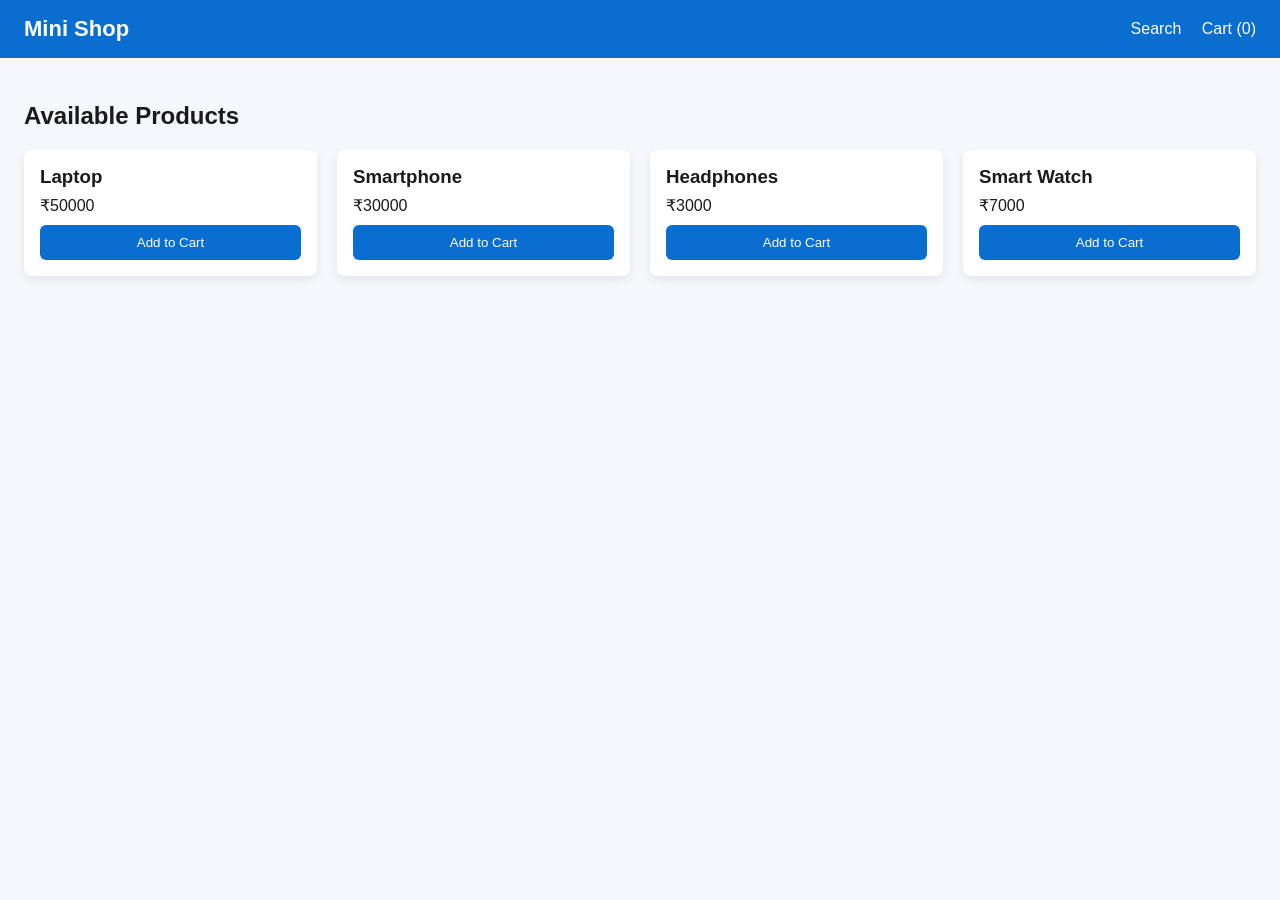
<file: index.html>
<!DOCTYPE html>
<html lang="en">
<head>
  <meta charset="UTF-8" />
  <title>Mini Shop</title>
  <link rel="stylesheet" href="style.css" />
</head>
<body>

<header>
  <h1>Mini Shop</h1>
  <nav>
    <a href="search.html">Search</a>
    <a href="cart.html">Cart (<span id="cart-count">0</span>)</a>
  </nav>
</header>


<div class="container">
  <h2>Available Products</h2>
  <div id="product-list" class="product-grid"></div>
</div>

<script type="module" src="js/app.js"></script>
</body>
</html>
</file>
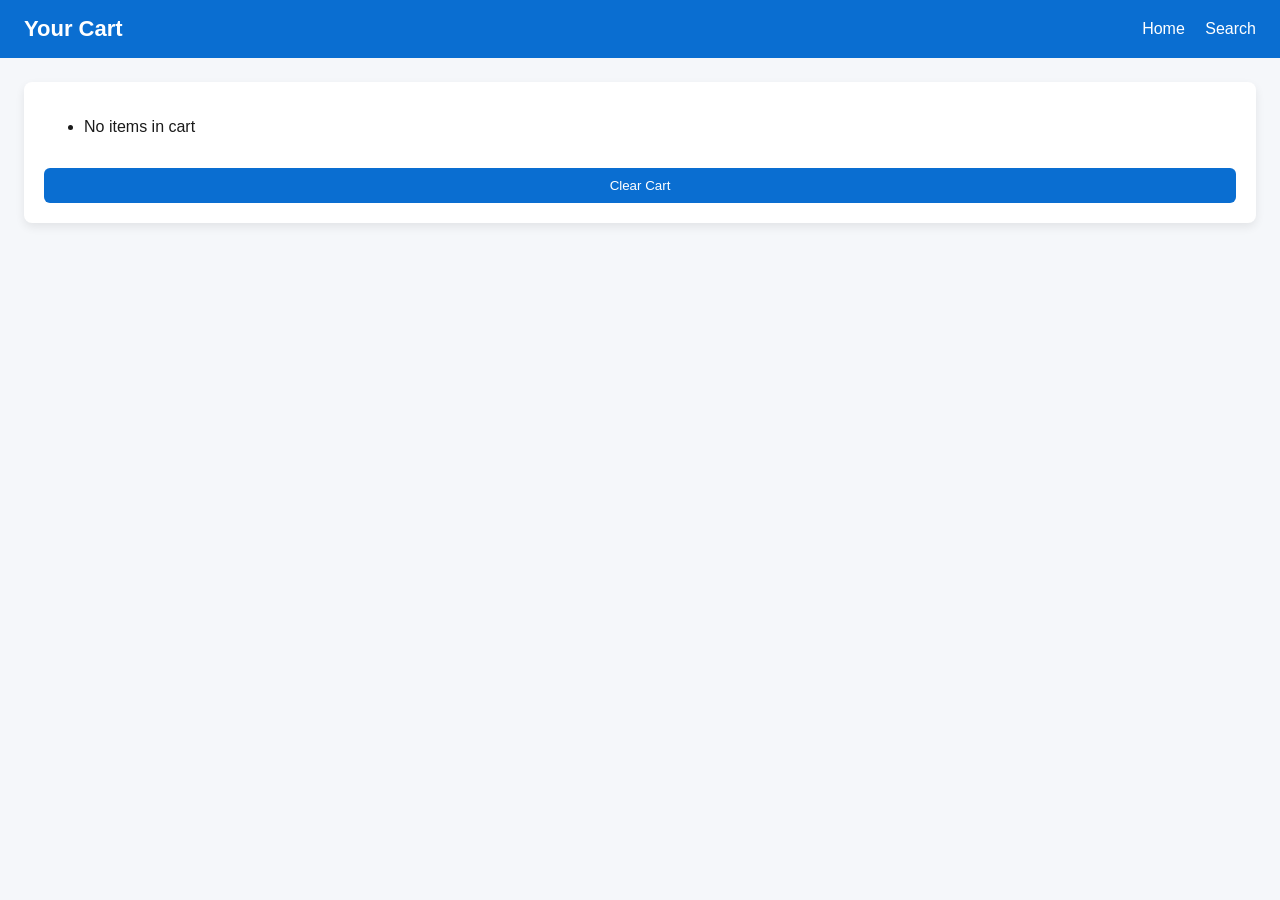
<file: cart.html>
<!DOCTYPE html>
<html lang="en">
<head>
  <meta charset="UTF-8" />
  <title>Your Cart</title>
  <link rel="stylesheet" href="style.css" />
</head>
<body>

<header>
  <h1>Your Cart</h1>
  <nav>
    <a href="index.html">Home</a>
    <a href="search.html">Search</a>
  </nav>
</header>

<div class="container">
  <div class="card">
    <ul id="cart-list"></ul>
    <button id="clear-cart" class="primary-btn">Clear Cart</button>
  </div>
</div>

<script type="module" src="js/app.js"></script>
</body>
</html>
</file>
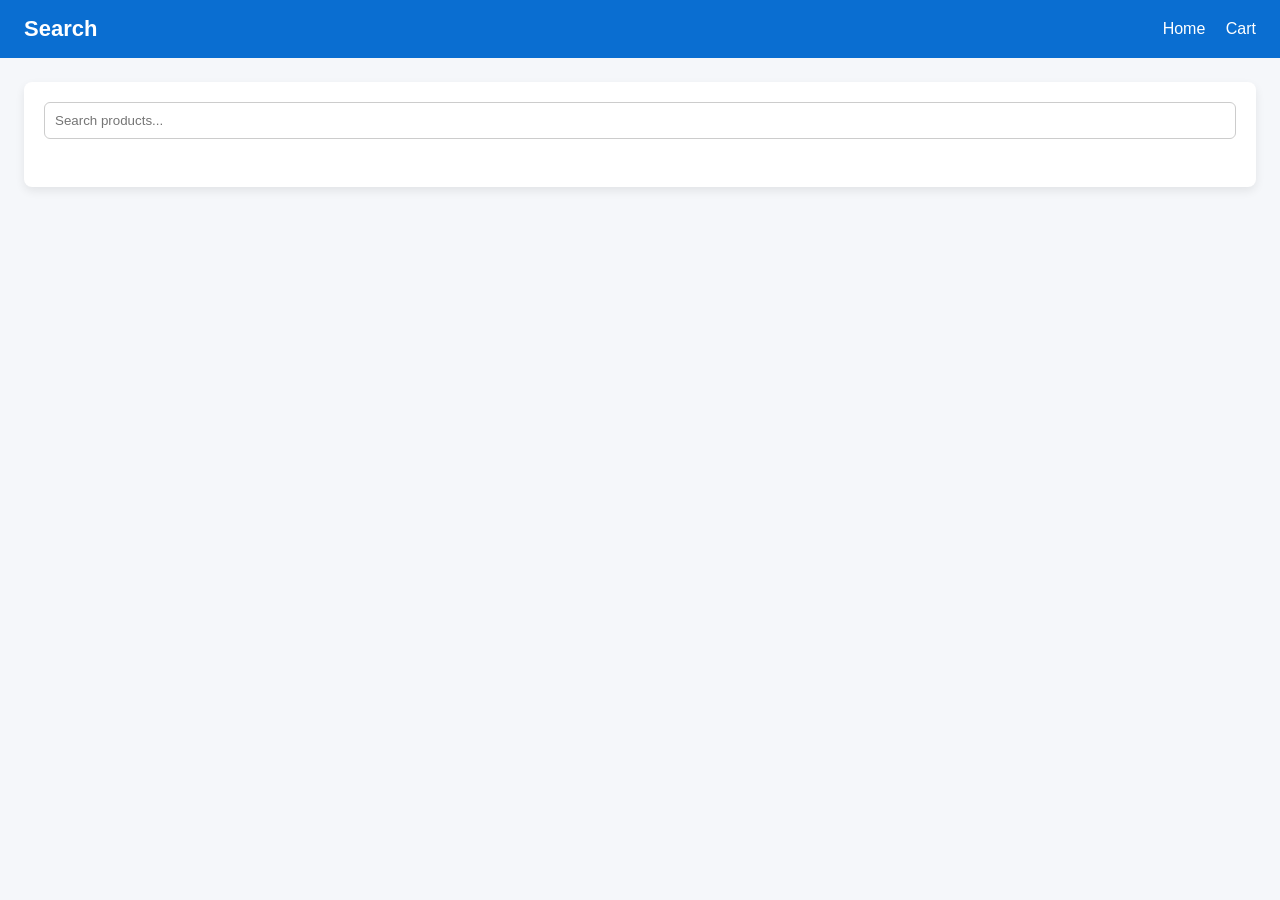
<file: search.html>
<!DOCTYPE html>
<html lang="en">
<head>
  <meta charset="UTF-8" />
  <title>Search Products</title>
  <link rel="stylesheet" href="style.css" />
</head>
<body>

<header>
  <h1>Search</h1>
  <nav>
    <a href="index.html">Home</a>
    <a href="cart.html">Cart</a>
  </nav>
</header>

<div class="container">
  <div class="card">
    <input
      id="searchInput"
      class="search-input"
      placeholder="Search products..."
    />
    <ul id="searchResults"></ul>
  </div>
</div>

<script type="module">
  import { products } from "./js/data.js";

  const input = document.getElementById("searchInput");
  const results = document.getElementById("searchResults");

  input.addEventListener("input", () => {
    results.innerHTML = "";
    const value = input.value.toLowerCase();

    products
      .filter(p => p.name.toLowerCase().includes(value))
      .forEach(p => {
        const li = document.createElement("li");
        li.textContent = `${p.name} - ₹${p.price}`;
        results.appendChild(li);
      });
  });
</script>

</body>
</html>
</file>
<file: style.css>
* {
  box-sizing: border-box;
  font-family: "Segoe UI", Tahoma, Arial, sans-serif;
}

body {
  margin: 0;
  background: #f5f7fa;
  color: #1a1a1a;
}

header {
  background: #0a6ed1;
  color: white;
  padding: 16px 24px;
  display: flex;
  justify-content: space-between;
  align-items: center;
}

header h1 {
  margin: 0;
  font-size: 22px;
}

nav a {
  color: white;
  margin-left: 16px;
  text-decoration: none;
  font-weight: 500;
}

.container {
  padding: 24px;
}

.product-grid {
  display: grid;
  grid-template-columns: repeat(auto-fit, minmax(220px, 1fr));
  gap: 20px;
}

.product {
  background: white;
  padding: 16px;
  border-radius: 8px;
  box-shadow: 0 4px 10px rgba(0,0,0,0.08);
}

.product h3 {
  margin: 0 0 8px;
}

.product button {
  margin-top: 10px;
  padding: 10px;
  width: 100%;
  border: none;
  border-radius: 6px;
  background: #0a6ed1;
  color: white;
  cursor: pointer;
}

.product button:hover {
  background: #085caf;
}

.card {
  background: white;
  padding: 20px;
  border-radius: 8px;
  box-shadow: 0 4px 10px rgba(0,0,0,0.08);
}

.primary-btn {
  margin-top: 16px;
  padding: 10px;
  width: 100%;
  background: #0a6ed1;
  color: white;
  border: none;
  border-radius: 6px;
  cursor: pointer;
}

.search-input {
  width: 100%;
  padding: 10px;
  margin-bottom: 12px;
  border-radius: 6px;
  border: 1px solid #ccc;
}
</file>
